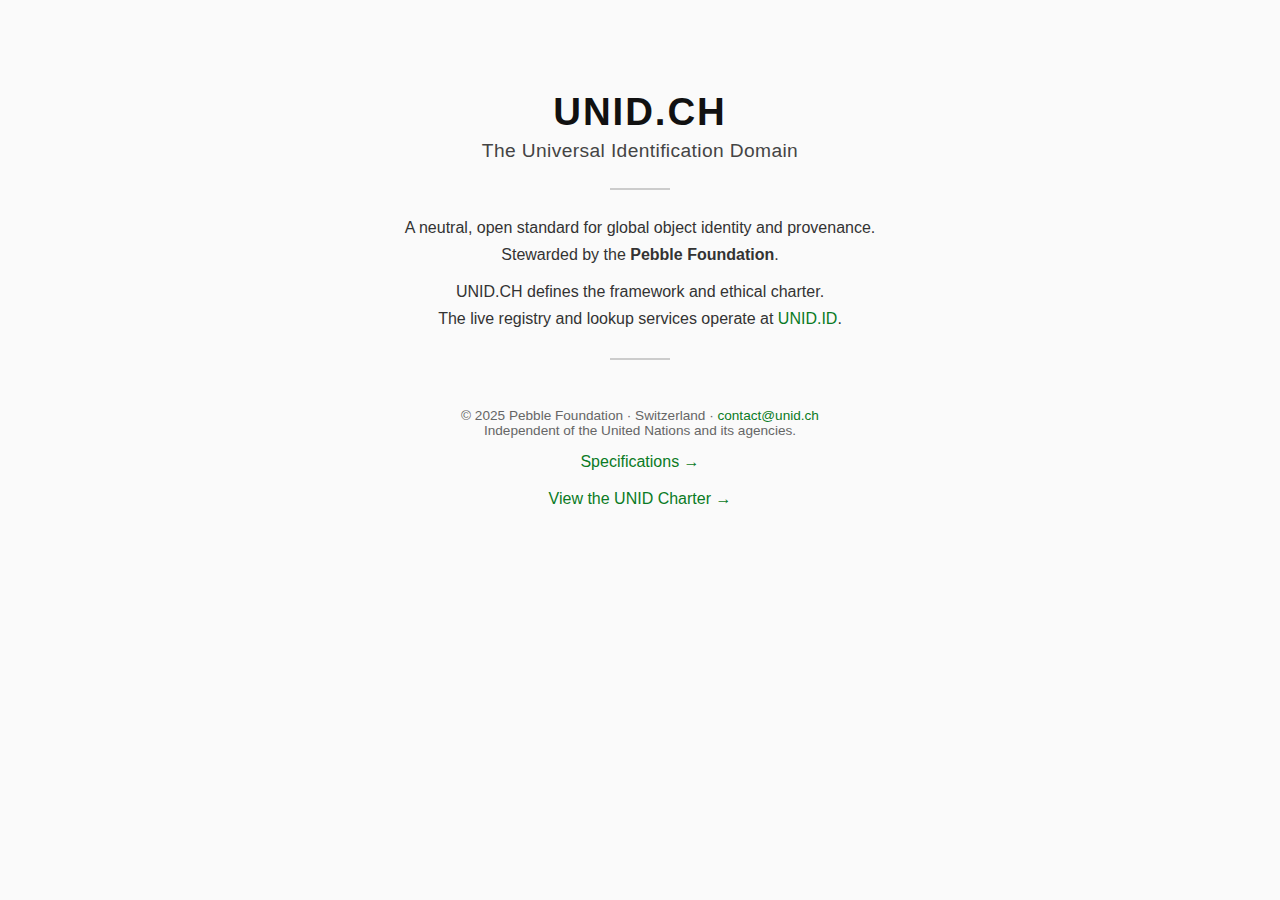
<file: index.html>
<!DOCTYPE html>
<html lang="en">
<head>
  <meta charset="UTF-8">
  <meta name="viewport" content="width=device-width, initial-scale=1">
  <title>UNID.CH – The Universal Identification Domain</title>
  <meta name="description" content="UNID.CH — A neutral, open standard for global object identity. Stewarded by the Pebble Foundation.">

  <link rel="stylesheet" href="style.css">

  
</head>
<body>
  <main>
    <h1>UNID.CH</h1>
    <h2>The Universal Identification Domain</h2>
    <hr>
    <p>
      A neutral, open standard for global object identity and provenance.<br>
      Stewarded by the <strong>Pebble Foundation</strong>.
    </p>
    <p>
      UNID.CH defines the framework and ethical charter.<br>
      The live registry and lookup services operate at <a href="https://unid.id">UNID.ID</a>.
    </p>
    <hr>
    <footer>
      © 2025 Pebble Foundation · Switzerland · 
      <a href="mailto:contact@unid.ch">contact@unid.ch</a><br>
      Independent of the United Nations and its agencies.
      <p><a href="/specs.html">Specifications →</a></p>
      <p><a href="/charter.html">View the UNID Charter →</a></p>
 

    </footer>
  </main>
</body>
</html>
</file>
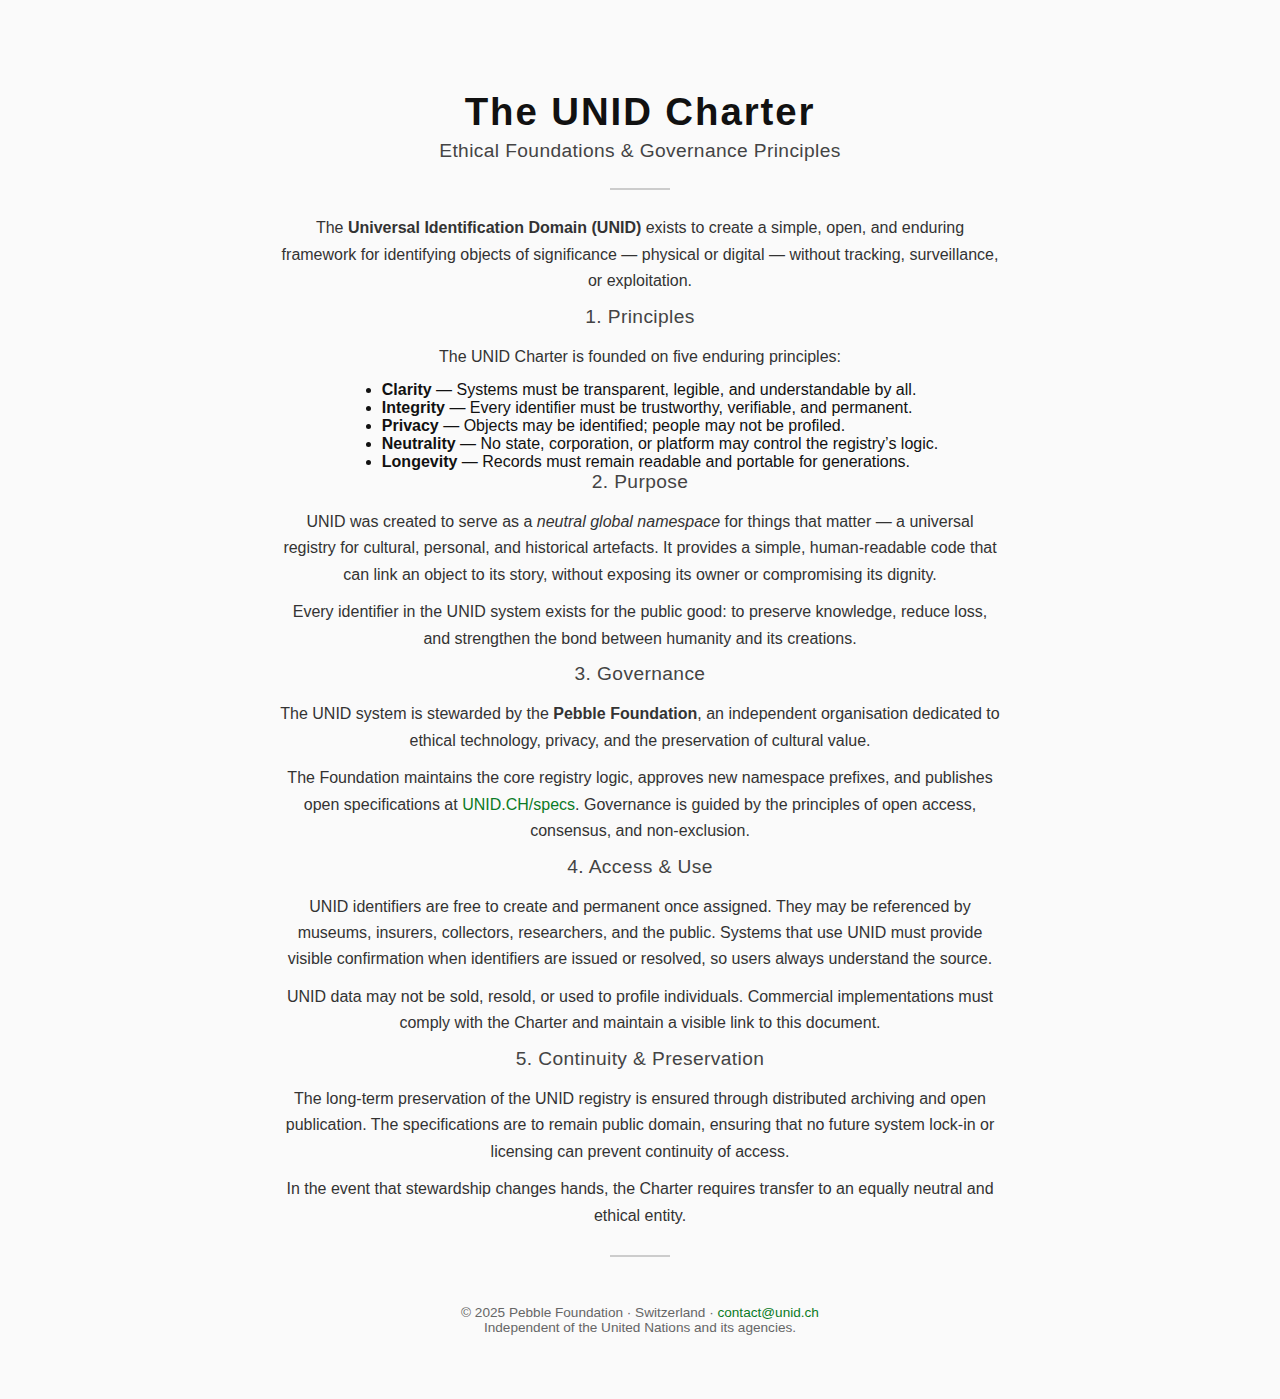
<file: charter.html>
<!DOCTYPE html>
<html lang="en">
<head>
  <meta charset="UTF-8">
  <meta name="viewport" content="width=device-width, initial-scale=1">
  <title>UNID.CH – The UNID Charter</title>

<link rel="icon" type="image/svg+xml" href="favicon.svg">
<link rel="alternate icon" href="favicon.png">
<link rel="manifest" href="/site.webmanifest">
<meta name="theme-color" content="#0a7b25">

<!-- Open Graph / social preview -->
<meta property="og:title" content="UNID.CH – The Universal Identification Domain">
<meta property="og:description" content="A neutral, open standard for global object identity and provenance. Stewarded by the Pebble Foundation.">
<meta property="og:url" content="https://unid.ch">
<meta property="og:type" content="website">
<meta property="og:image" content="https://unid.ch/favicon.png">
<meta property="og:site_name" content="UNID.CH">

<!-- Twitter / X Card -->
<meta name="twitter:card" content="summary">
<meta name="twitter:title" content="UNID.CH – The Universal Identification Domain">
<meta name="twitter:description" content="A neutral, open standard for global object identity and provenance.">
<meta name="twitter:image" content="https://unid.ch/favicon.png">

  
  <meta name="description" content="The Charter of the Universal Identification Domain, defining its ethical foundations and principles of governance.">
  <link rel="stylesheet" href="style.css">
</head>
<body>
  <main>
    <h1>The UNID Charter</h1>
    <h2>Ethical Foundations & Governance Principles</h2>
    <hr>

    <p>
      The <strong>Universal Identification Domain (UNID)</strong> exists to create a simple, open, and enduring 
      framework for identifying objects of significance — physical or digital — without tracking, surveillance, or exploitation.
    </p>

    <section id="principles">
      <h2>1. Principles</h2>
      <p>
        The UNID Charter is founded on five enduring principles:
      </p>
      <ul style="text-align:left; display:inline-block; margin:0 auto;">
        <li><strong>Clarity</strong> — Systems must be transparent, legible, and understandable by all.</li>
        <li><strong>Integrity</strong> — Every identifier must be trustworthy, verifiable, and permanent.</li>
        <li><strong>Privacy</strong> — Objects may be identified; people may not be profiled.</li>
        <li><strong>Neutrality</strong> — No state, corporation, or platform may control the registry’s logic.</li>
        <li><strong>Longevity</strong> — Records must remain readable and portable for generations.</li>
      </ul>
    </section>

    <section id="purpose">
      <h2>2. Purpose</h2>
      <p>
        UNID was created to serve as a <em>neutral global namespace</em> for things that matter —
        a universal registry for cultural, personal, and historical artefacts.
        It provides a simple, human-readable code that can link an object to its story,
        without exposing its owner or compromising its dignity.
      </p>
      <p>
        Every identifier in the UNID system exists for the public good: to preserve knowledge,
        reduce loss, and strengthen the bond between humanity and its creations.
      </p>
    </section>

    <section id="governance">
      <h2>3. Governance</h2>
      <p>
        The UNID system is stewarded by the <strong>Pebble Foundation</strong>, an independent organisation
        dedicated to ethical technology, privacy, and the preservation of cultural value.
      </p>
      <p>
        The Foundation maintains the core registry logic, approves new namespace prefixes,
        and publishes open specifications at <a href="https://unid.ch/specs.html">UNID.CH/specs</a>.
        Governance is guided by the principles of open access, consensus, and non-exclusion.
      </p>
    </section>

    <section id="access">
      <h2>4. Access & Use</h2>
      <p>
        UNID identifiers are free to create and permanent once assigned.
        They may be referenced by museums, insurers, collectors, researchers,
        and the public. Systems that use UNID must provide visible confirmation
        when identifiers are issued or resolved, so users always understand the source.
      </p>
      <p>
        UNID data may not be sold, resold, or used to profile individuals.
        Commercial implementations must comply with the Charter and maintain
        a visible link to this document.
      </p>
    </section>

    <section id="continuity">
      <h2>5. Continuity & Preservation</h2>
      <p>
        The long-term preservation of the UNID registry is ensured through 
        distributed archiving and open publication. The specifications are to
        remain public domain, ensuring that no future system lock-in or licensing
        can prevent continuity of access.
      </p>
      <p>
        In the event that stewardship changes hands, the Charter requires
        transfer to an equally neutral and ethical entity.
      </p>
    </section>

    <hr>
    <footer>
      © 2025 Pebble Foundation · Switzerland · 
      <a href="mailto:contact@unid.ch">contact@unid.ch</a><br>
      Independent of the United Nations and its agencies.
    </footer>
  </main>
</body>
</html>
</file>
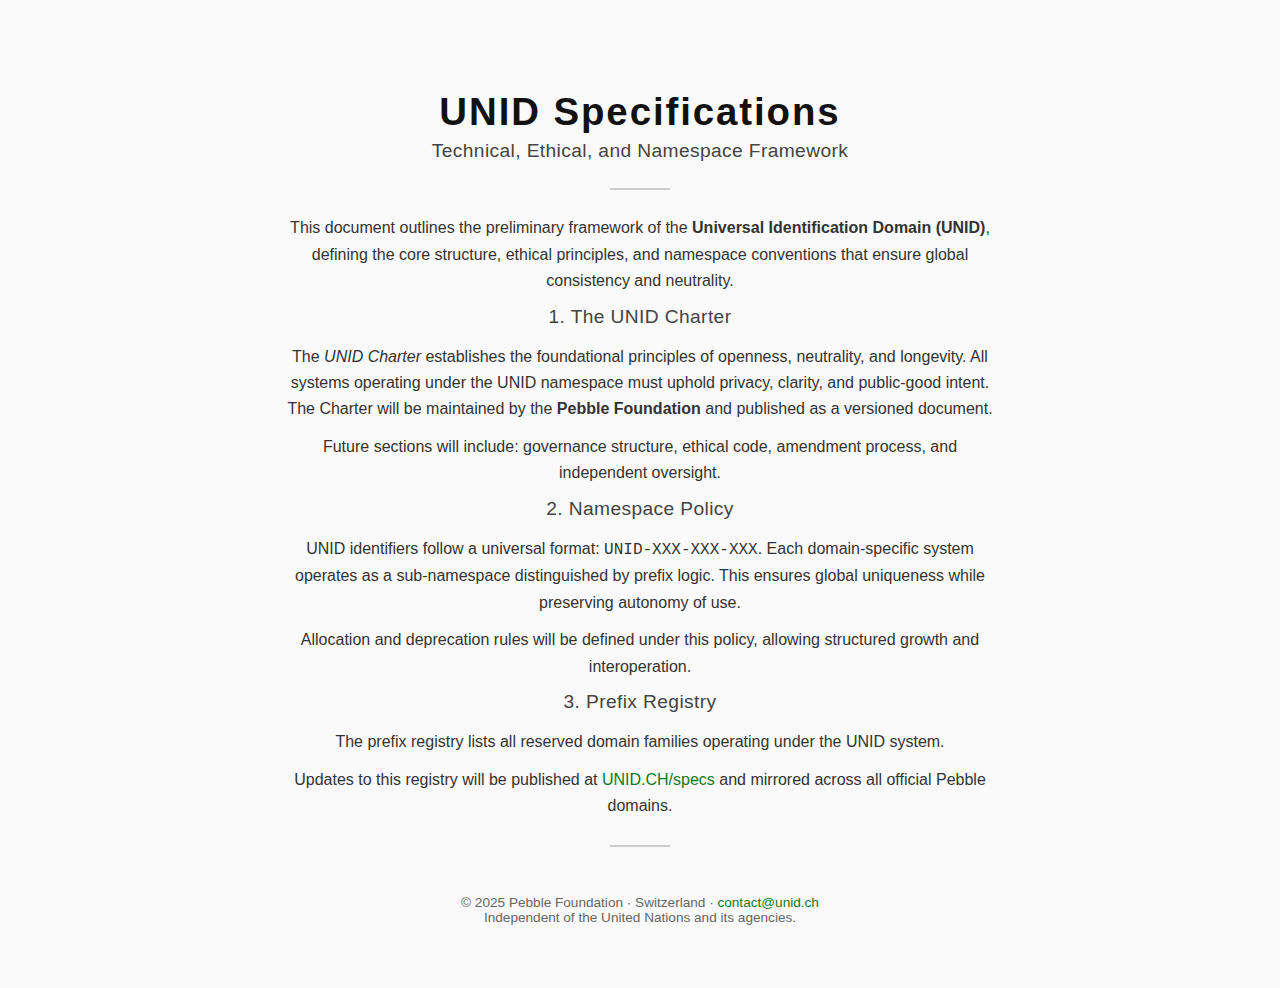
<file: specs.html>
<!DOCTYPE html>
<html lang="en">
<head>
  <meta charset="UTF-8">
  <meta name="viewport" content="width=device-width, initial-scale=1">
  <title>UNID.CH – Specification Overview</title>

<link rel="icon" type="image/svg+xml" href="favicon.svg">
<link rel="alternate icon" href="favicon.png">
<link rel="manifest" href="/site.webmanifest">
<meta name="theme-color" content="#0a7b25">

<!-- Open Graph / social preview -->
<meta property="og:title" content="UNID.CH – The Universal Identification Domain">
<meta property="og:description" content="A neutral, open standard for global object identity and provenance. Stewarded by the Pebble Foundation.">
<meta property="og:url" content="https://unid.ch">
<meta property="og:type" content="website">
<meta property="og:image" content="https://unid.ch/favicon.png">
<meta property="og:site_name" content="UNID.CH">

<!-- Twitter / X Card -->
<meta name="twitter:card" content="summary">
<meta name="twitter:title" content="UNID.CH – The Universal Identification Domain">
<meta name="twitter:description" content="A neutral, open standard for global object identity and provenance.">
<meta name="twitter:image" content="https://unid.ch/favicon.png">

  
  <meta name="description" content="Technical and ethical specifications for the Universal Identification Domain, stewarded by the Pebble Foundation.">
  <link rel="stylesheet" href="style.css">
</head>
<body>
  <main>
    <h1>UNID Specifications</h1>
    <h2>Technical, Ethical, and Namespace Framework</h2>
    <hr>

    <p>
      This document outlines the preliminary framework of the <strong>Universal Identification Domain (UNID)</strong>, 
      defining the core structure, ethical principles, and namespace conventions that ensure global consistency and neutrality.
    </p>

    <section id="charter">
      <h2>1. The UNID Charter</h2>
      <p>
        The <em>UNID Charter</em> establishes the foundational principles of openness, neutrality, and longevity.
        All systems operating under the UNID namespace must uphold privacy, clarity, and public-good intent.
        The Charter will be maintained by the <strong>Pebble Foundation</strong> and published as a versioned document.
      </p>
      <p>
        Future sections will include: governance structure, ethical code, amendment process, and independent oversight.
      </p>
    </section>

    <section id="namespace">
      <h2>2. Namespace Policy</h2>
      <p>
        UNID identifiers follow a universal format: <code>UNID-XXX-XXX-XXX</code>.  
        Each domain-specific system operates as a sub-namespace distinguished by prefix logic.  
        This ensures global uniqueness while preserving autonomy of use.
      </p>
      <p>
        Allocation and deprecation rules will be defined under this policy, allowing structured growth and interoperation.
      </p>
    </section>

    <section id="prefixes">
      <h2>3. Prefix Registry</h2>
      <p>
        The prefix registry lists all reserved domain families operating under the UNID system.
      </p>
     
      <p>
        Updates to this registry will be published at <a href="https://unid.ch/specs.html">UNID.CH/specs</a> 
        and mirrored across all official Pebble domains.
      </p>
    </section>

    <hr>
    <footer>
      © 2025 Pebble Foundation · Switzerland · 
      <a href="mailto:contact@unid.ch">contact@unid.ch</a><br>
      Independent of the United Nations and its agencies.
    </footer>
  </main>
</body>
</html>
</file>
<file: style.css>
/* UNID.CH – Global Stylesheet
   Minimalist Swiss-inspired layout
   © 2025 Pebble Foundation
*/

html, body {
  margin: 0;
  padding: 0;
  font-family: "Helvetica Neue", Helvetica, Arial, sans-serif;
  color: #111;
  background-color: #fafafa;
  height: 100%;
}

main {
  max-width: 720px;
  margin: 0 auto;
  padding: 4rem 1.5rem;
  text-align: center;
}

h1 {
  font-size: 2.4rem;
  letter-spacing: 0.05em;
  font-weight: 600;
  margin-bottom: 0.4rem;
}

h2 {
  font-size: 1.2rem;
  font-weight: 400;
  letter-spacing: 0.02em;
  color: #444;
  margin-top: 0;
}

hr {
  width: 60px;
  border: none;
  border-top: 2px solid #ccc;
  margin: 1.6rem auto;
}

p {
  font-size: 1rem;
  line-height: 1.65;
  margin: 0.7rem 0;
  color: #333;
}

footer {
  margin-top: 3rem;
  font-size: 0.85rem;
  color: #666;
}

a {
  color: #0a7b25;
  text-decoration: none;
  transition: all 0.2s ease-in-out;
}

a:hover {
  text-decoration: underline;
  color: #095f1e;
}

@media (prefers-color-scheme: dark) {
  body {
    background-color: #111;
    color: #eee;
  }
  h2, p, footer {
    color: #ccc;
  }
  hr {
    border-top: 2px solid #444;
  }
  a {
    color: #68d090;
  }
}
</file>
